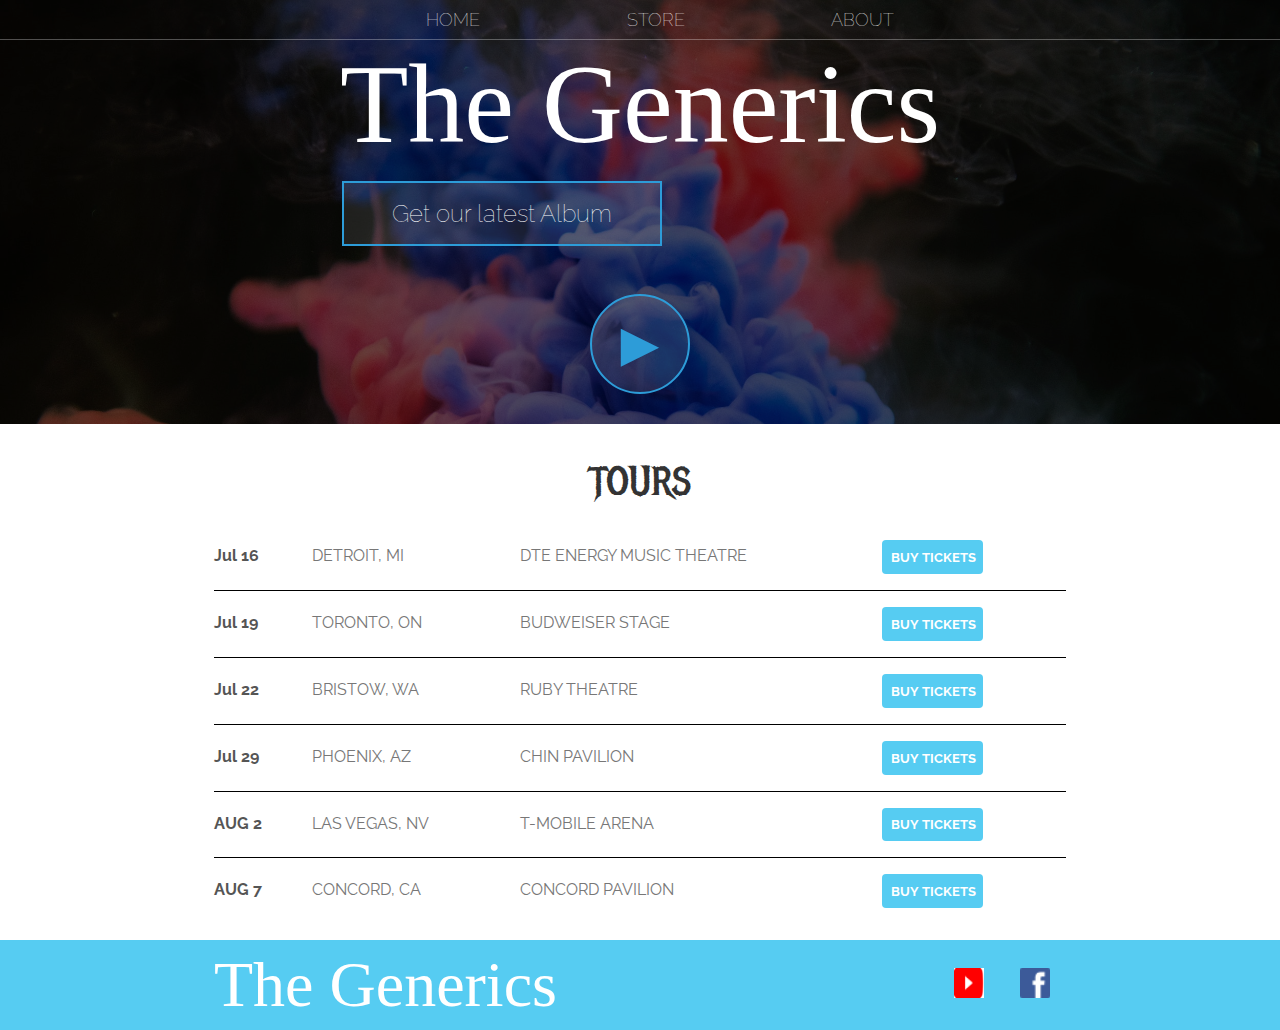
<file: index.html>
<!DOCTYPE html>
<html lang="en">
  <head>
    <meta charset="UTF-8" />
    <meta name="description" content="This is the description, initial-scale=1.0" />
    <link rel="stylesheet" href="style.css" />

    <title>The Generics | HOME</title>
  </head>
  <body>
    <header class="main-header">
      <nav class="nav main-nav">
        <ul>
          <li><a href="index.html">HOME</a></li>
          <li><a href="store.html">STORE</a></li>
          <li><a href="About.html">ABOUT</a></li>

        </ul>
      </nav>
      <h1 class="band-name band-name-large">The Generics</h1>
      <div class="container">
        <button class="btn btn-header"
        type="button">Get our latest Album</button>
      </div>
      <button class="btn btn-header btn-play" type="button">&#9658</button>
    </header>

    <section class="content-section container">
      <h2 class="section-header">TOURS</h2>
      <div>
        <div class="tour-row">
          <span class="tour-item tour-date">Jul 16</span>
          <span class="tour-item tour-city">DETROIT, MI</span>
          <span class="tour-item tour-arena">DTE ENERGY MUSIC THEATRE</span>
          <button type="button" class="btn tour-item tour-btn btn-primary">BUY TICKETS</button>
        </div>

        <div class="tour-row">
          <span class="tour-item tour-date">Jul 19</span>
          <span class="tour-item tour-city">TORONTO, ON</span>
          <span class="tour-item tour-arena">BUDWEISER STAGE</span>
          <button type="button" class="btn tour-item tour-btn btn-primary">BUY TICKETS</button>
        </div>

        <div class="tour-row">
          <span class="tour-item tour-date">Jul 22</span>
          <span class="tour-item tour-city">BRISTOW, WA</span>
          <span class="tour-item tour-arena">RUBY THEATRE</span>
          <button type="button" class="btn tour-item tour-btn btn-primary">BUY TICKETS</button>
        </div>

        <div class="tour-row">
          <span class="tour-item tour-date">Jul 29</span>
          <span class="tour-item tour-city">PHOENIX, AZ</span>
          <span class="tour-item tour-arena">CHIN PAVILION</span>
          <button type="button" class="btn tour-item tour-btn btn-primary">BUY TICKETS</button>
        </div>

        <div class="tour-row">
          <span class="tour-item tour-date">AUG 2</span>
          <span class="tour-item tour-city">LAS VEGAS, NV</span>
          <span class="tour-item tour-arena">T-MOBILE ARENA</span>
          <button type="button" class="btn tour-item tour-btn btn-primary">BUY TICKETS</button>
        </div>

        <div class="tour-row">
          <span class="tour-item tour-date">AUG 7</span>
          <span class="tour-item tour-city">CONCORD, CA</span>
          <span class="tour-item tour-arena">CONCORD PAVILION</span>
          <button type="button" class="btn tour-item tour-btn btn-primary">BUY TICKETS</button>
        </div>

      </div>
    </section>

    <footer class="main-footer">
      <div class="container main-footer-container">
        <h3 class="band-name">The Generics</h3>
        <ul class="nav footer-nav">
          <li>
            <a href="https://youtube.com" target="_blank">
              <img src="img/youtube logo.png" alt="youtube" />
            </a>
          </li>
          <li>
            <a href="https://facebook.com" target="_blank">
              <img src="img/facebook logo.png" alt="facebook" />
            </a>
          </li>
        </ul>
      </div>
    </footer>
  </body>
</html>
</file>
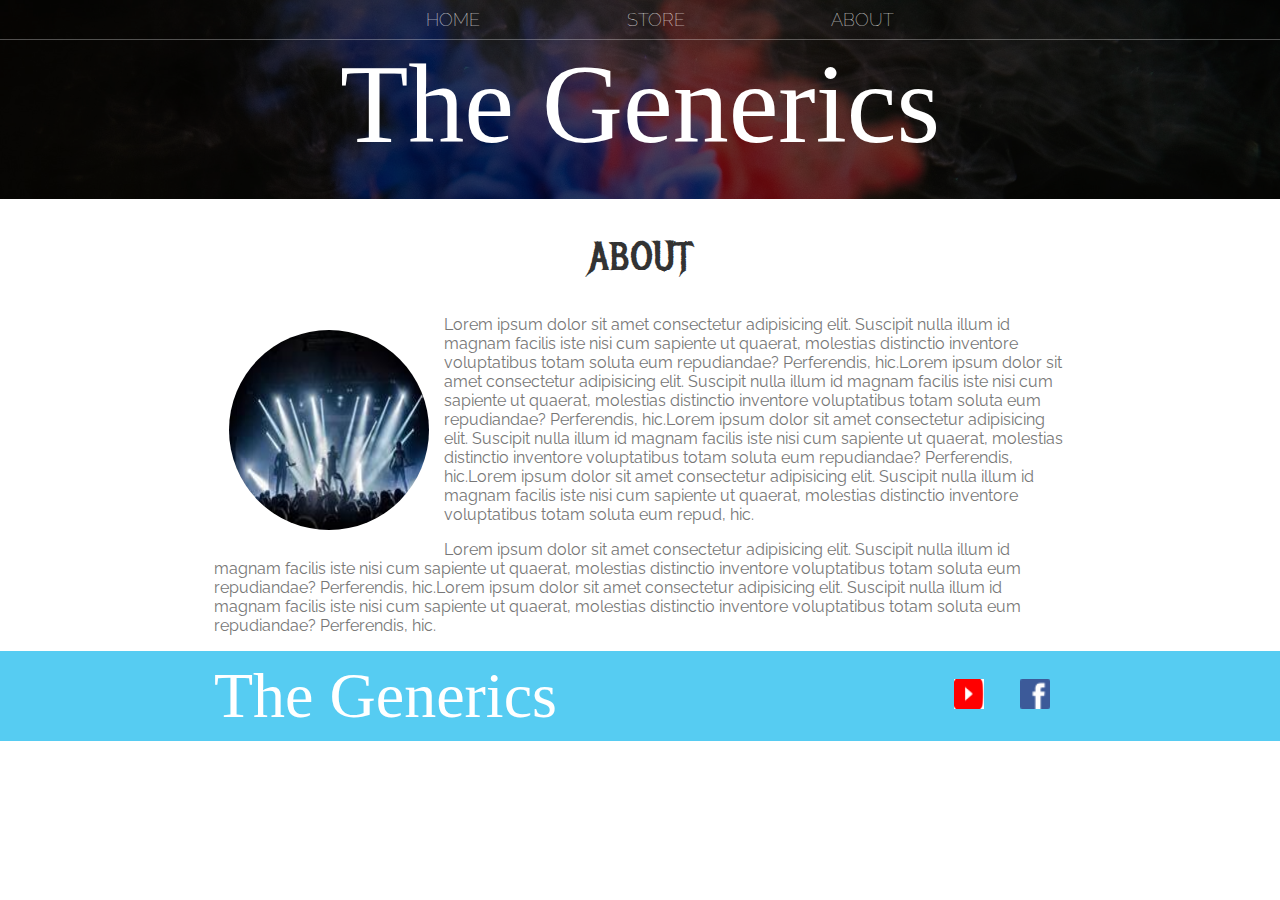
<file: About.html>
<!DOCTYPE html>
<html lang="en">
  <head>
    <meta charset="UTF-8" />
    <meta
      name="description"
      content="This is the description, initial-scale=1.0"
    />
    <link rel="stylesheet" href="style.css" />
    <title>The Generics | ABOUT</title>
  </head>
  <body>
    <header class="main-header">
      <nav class="nav main-nav">
        <ul>
          <li><a href="index.html">HOME</a></li>
          <li><a href="store.html">STORE</a></li>
          <li><a href="About.html">ABOUT</a></li>
        </ul>
      </nav>
      <h1 class="band-name band-name-large">The Generics</h1>
    </header>

    <section class="content-section container">
      <h2 class="section-header">ABOUT</h2>

      <img
        class="about-band-image"
        src="img/band-members.jpg"
        alt="band-members"
      />
      <p>
        Lorem ipsum dolor sit amet consectetur adipisicing elit. Suscipit nulla
        illum id magnam facilis iste nisi cum sapiente ut quaerat, molestias
        distinctio inventore voluptatibus totam soluta eum repudiandae?
        Perferendis, hic.Lorem ipsum dolor sit amet consectetur adipisicing
        elit. Suscipit nulla illum id magnam facilis iste nisi cum sapiente ut
        quaerat, molestias distinctio inventore voluptatibus totam soluta eum
        repudiandae? Perferendis, hic.Lorem ipsum dolor sit amet consectetur
        adipisicing elit. Suscipit nulla illum id magnam facilis iste nisi cum
        sapiente ut quaerat, molestias distinctio inventore voluptatibus totam
        soluta eum repudiandae? Perferendis, hic.Lorem ipsum dolor sit amet
        consectetur adipisicing elit. Suscipit nulla illum id magnam facilis
        iste nisi cum sapiente ut quaerat, molestias distinctio inventore
        voluptatibus totam soluta eum repud, hic.
      </p>
      <p>
        Lorem ipsum dolor sit amet consectetur adipisicing elit. Suscipit nulla
        illum id magnam facilis iste nisi cum sapiente ut quaerat, molestias
        distinctio inventore voluptatibus totam soluta eum repudiandae?
        Perferendis, hic.Lorem ipsum dolor sit amet consectetur adipisicing
        elit. Suscipit nulla illum id magnam facilis iste nisi cum sapiente ut
        quaerat, molestias distinctio inventore voluptatibus totam soluta eum
        repudiandae? Perferendis, hic.
      </p>
    </section>
    <footer class="main-footer">
      <div class="container main-footer-container">
        <h3 class="band-name">The Generics</h3>
        <ul class="nav footer-nav">
          <li>
            <a href="https://youtube.com" target="_blank">
              <img src="img/youtube logo.png" alt="youtube" />
            </a>
          </li>
          <li>
            <a href="https://facebook.com" target="_blank">
              <img src="img/facebook logo.png" alt="facebook" />
            </a>
          </li>
        </ul>
      </div>
    </footer>
  </body>
</html>
</file>
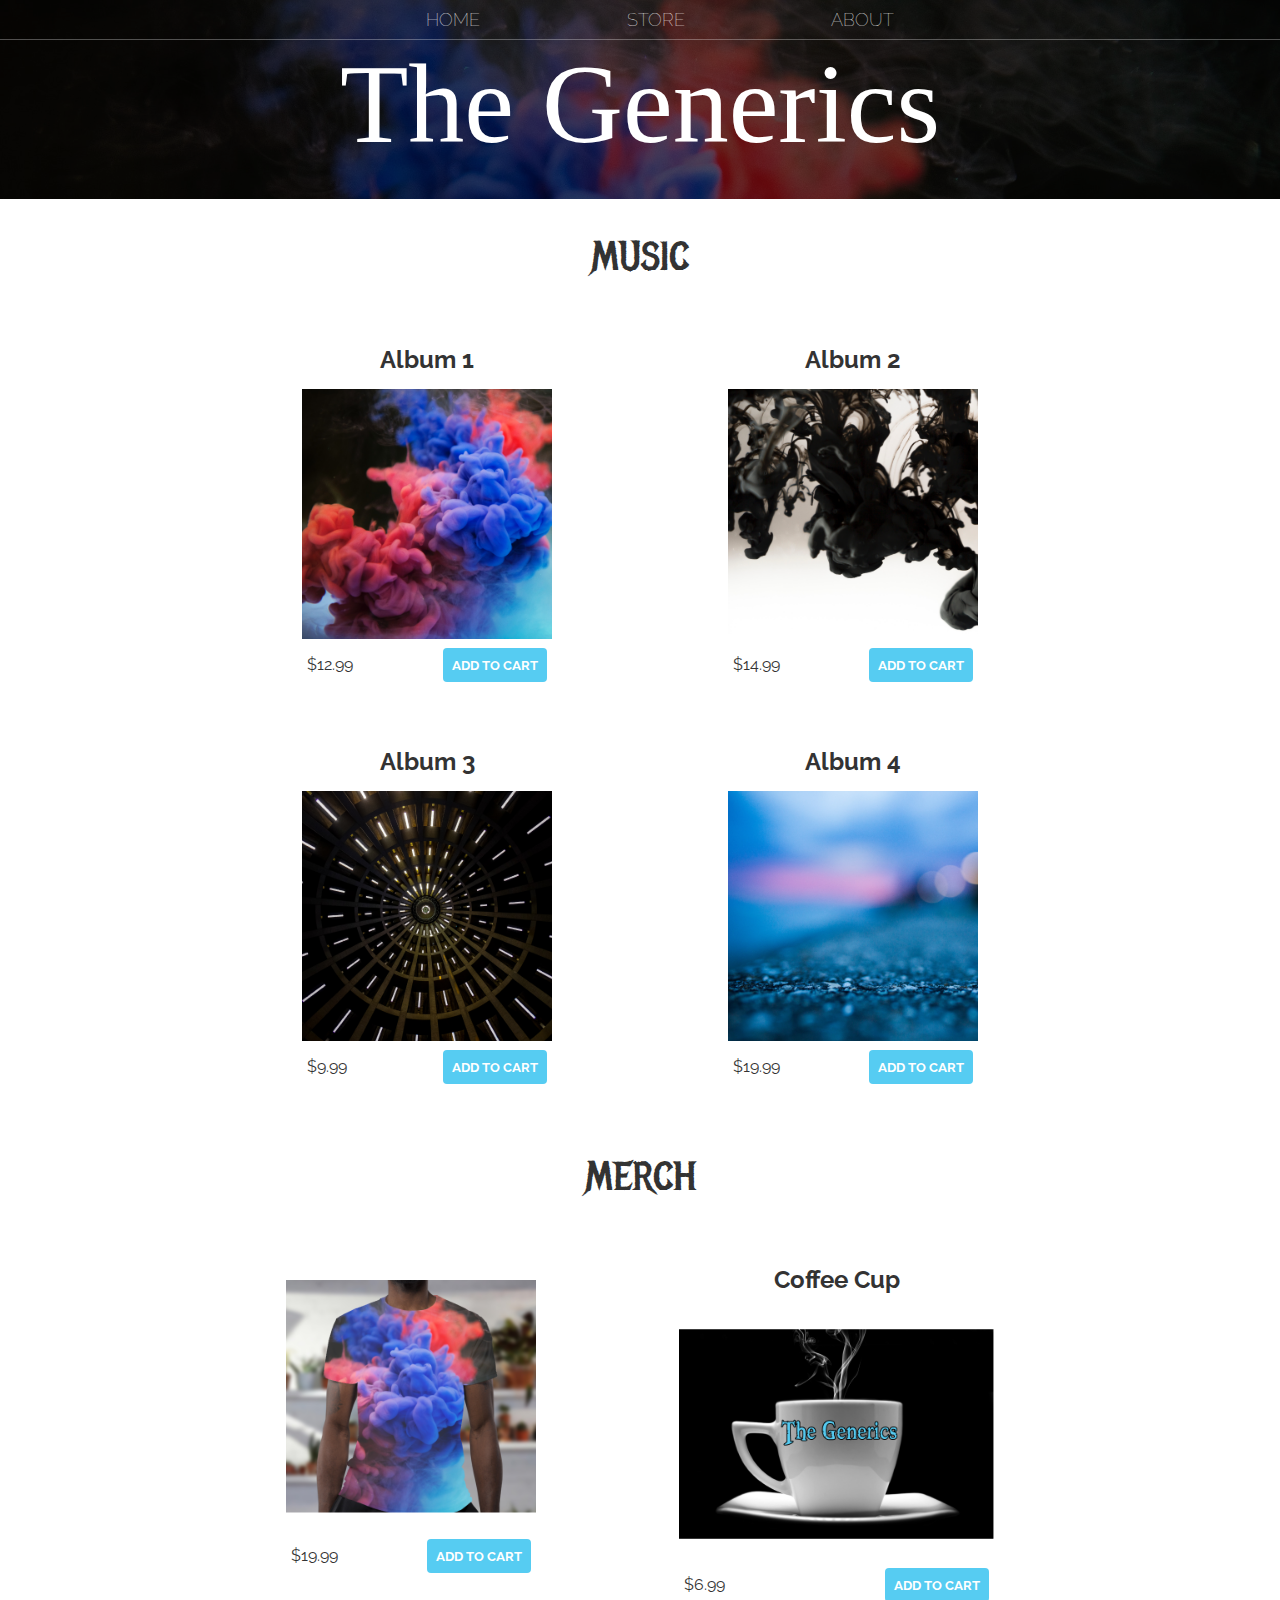
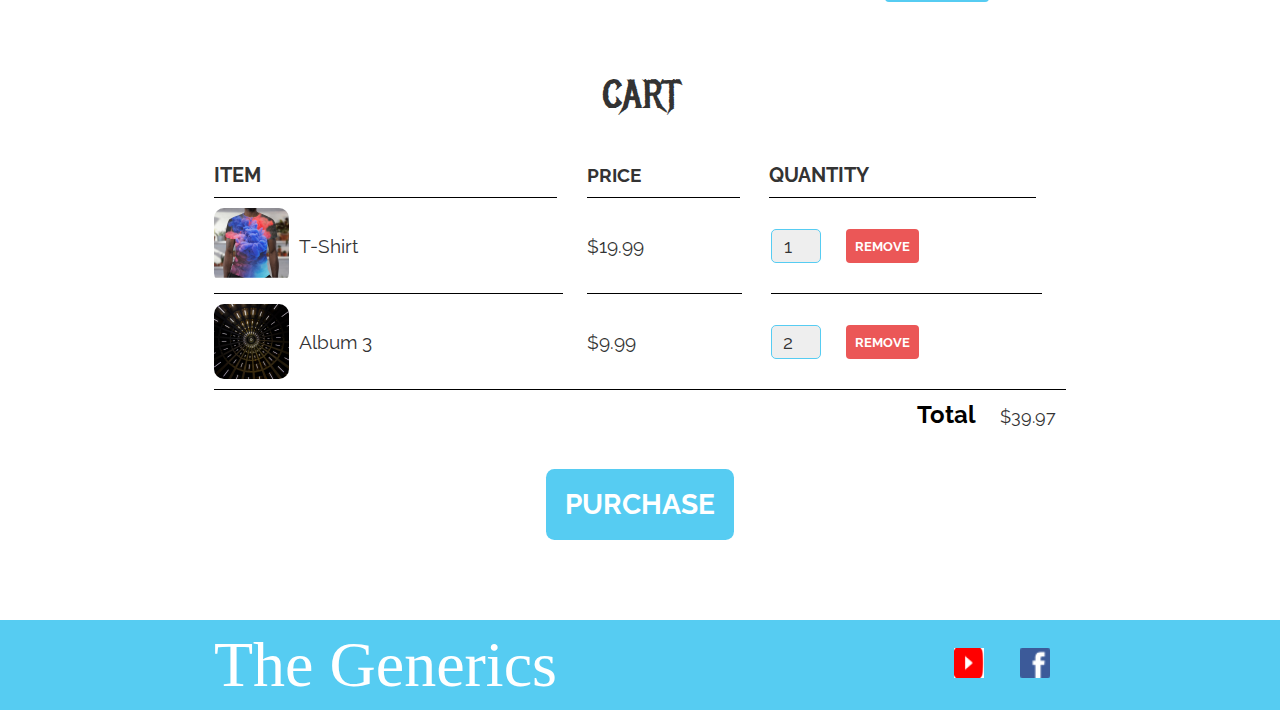
<file: store.html>
<!DOCTYPE html>
<html lang="en">
  <head>
    <meta charset="UTF-8" />
    <meta
      name="description"
      content="This is the description, initial-scale=1.0"
    />
    <link rel="stylesheet" href="style.css" />

    <title>The Generics | STORE</title>
    <script src="store.js" async></script>

  </head>
  <body>
    <header class="main-header">
      <nav class="main-nav nav">
        <ul>
          <li><a href="index.html">HOME</a></li>
          <li><a href="store.html">STORE</a></li>
          <li><a href="About.html">ABOUT</a></li>
        </ul>
      </nav>
      <h1 class="band-name band-name-large">The Generics</h1>
    </header>
    <section class="container content-section">
      <h2 class="section-header">MUSIC</h2>
      <div class="shop-items">
        <div class="shop-item">
          <span class="shop-item-title">Album 1</span>
          <img class="shop-item-image" src="img/Album 1.png" alt="Album1" />
          <div class="shop-item-details">
            <span class="shop-item-price">$12.99</span>
            <button class="btn btn-primary shop-item-button" type="button">
              ADD TO CART
            </button>
          </div>
        </div>

        <div class="shop-item">
            <span class="shop-item-title">Album 2</span>
          <img class="shop-item-image" src="img/Album 2.png" alt="Album2" />
          <div class="shop-item-details">
            <span class="shop-item-price">$14.99</span>
            <button class="btn btn-primary shop-item-button" type="button">ADD TO CART</button>
          </div>
        </div>

        <div class="shop-item">
            <span class="shop-item-title">Album 3</span>
          <img class="shop-item-image" src="img/Album 3.png" alt="Album3" />
          <div class="shop-item-details">
            <span class="shop-item-price">$9.99</span>
            <button class="btn btn-primary shop-item-button" type="button">ADD TO CART</button>
          </div>
        </div>

        <div class="shop-item">
            <span class="shop-item-title">Album 4</span>
          <img class="shop-item-image" src="img/Album 4.png" alt="Album4" />
          <div class="shop-item-details">
            <span class="shop-item-price">$19.99</span>
            <button class="btn btn-primary shop-item-button" type="button">ADD TO CART</button>
          </div>
        </div>
      </div>
    </section>

    <section class="container content-section">
      <h2 class="section-header">MERCH</h2>
          <div class="shop-items">
            <div class="shop-item">
              <span class="shop-item-title"></T-Shirt></span>
            <img class="shop-item-image" src="img/Shirt.png" alt="Shirt" />
            <div class="shop-item-details">
              <span class="shop-item-price">$19.99</span>
              <button class="btn btn-primary shop-item-button" type="button">ADD TO CART</button>
            </div>
          </div>

          <div class="shop-item">
              <span class="shop-item-title">Coffee Cup</span>
            <img class="shop-item-image" src="img/Cofee.png" alt="coffeecup" />
            <div class="shop-item-details">
              <span class="shop-item-price">$6.99</span>
              <button class="btn btn-primary shop-item-button" type="button">ADD TO CART</button>
            </div>
          </div>
        </div>
    </section>

    <section class="container content-section">
      <h2 class="section-header">CART</h2>
      <div class="cart-row">
        <span class="cart-item cart-header cart-column">ITEM</span>
        <span class="cart-price cart-header cart-column">PRICE</span>
        <span class="cart-quantity cart-header cart-column">QUANTITY</span>
      </div>
      <div class="cart-items">
                <div class="cart-row">
                    <div class="cart-item cart-column">
                        <img class="cart-item-image" src="img/Shirt.png" width="100" height="100">
                        <span class="cart-item-title">T-Shirt</span>
                    </div>
                    <span class="cart-price cart-column">$19.99</span>
                    <div class="cart-quantity cart-column">
                        <input class="cart-quantity-input" type="number" value="1">
                        <button class="btn btn-danger" type="button">REMOVE</button>
                    </div>
                </div>
                <div class="cart-row">
                    <div class="cart-item cart-column">
                        <img class="cart-item-image" src="img/Album 3.png" width="100" height="100">
                        <span class="cart-item-title">Album 3</span>
                    </div>
                    <span class="cart-price cart-column">$9.99</span>
                    <div class="cart-quantity cart-column">
                        <input class="cart-quantity-input" type="number" value="2">
                        <button class="btn btn-danger" type="button">REMOVE</button>
                    </div>
                </div>
            </div>
            <div class="cart-total">
                <strong class="cart-total-title">Total</strong>
                <span class="cart-total-price">$39.97</span>
            </div>
            <button class="btn btn-primary btn-purchase" type="button">PURCHASE</button>
        </section>
        <footer class="main-footer">
            <div class="container main-footer-container">
                <h3 class="band-name">The Generics</h3>
                <ul class="nav footer-nav">
                    <li>
                        <a href="https://www.youtube.com" target="_blank">
                            <img src="img/youtube logo.png">
                        </a>
                    </li>
                
                    <li>
                        <a href="https://www.facebook.com" target="_blank">
                            <img src="img/facebook logo.png">
                        </a>
                    </li>
                </ul>
            </div>
        </footer>

    </body>
</html>
</file>
<file: style.css>
@import url("https://fonts.googleapis.com/css2?family=Raleway:wght@300;400&display=swap");
@import url("https://fonts.googleapis.com/css2?family=Metal+Mania&display=swap");
* {
  box-sizing: border-box;
  font-family: Raleway;
  color: #777;
}

html,
body {
  margin: 0;
  padding: 0;
}

.nav ul {
  margin: 0;
}
.nav li {
  display: inline;
}
.nav a {
  display: inline-block;
  padding: 0.5em;
  color: white;
  text-decoration: none;
}

.main-nav {
  text-align: center;
  font-size: 1.1em;
  font-weight: lighter;
  border-bottom: 1px solid rgba(255, 255, 255, 0.3);
}

.main-nav li {
  padding: 0 5%;
}

.nav a:hover {
  background-color: rgba(255, 255, 255, 0.3);
}
.main-header {
  background-color: rgba(0, 0, 0, 0.6);
  background-image: url(img/Header\ Background.jpg);
  background-blend-mode: multiply;
  background-size: cover;
  padding-bottom: 30px;
}

.band-name {
  text-align: center;
  margin: 0;
  font-size: 4em;
  font-weight: normal;
  font-family: Georgia, "Times New Roman", Times, serif;
  font-weight: normal;
  color: white;
}

.band-name-large {
  font-size: 7em;
}

.content-section {
  margin: 1em;
}

.container {
  max-width: 900px;
  margin: 0 auto;
  padding: 0 1.5em;
}

.section-header {
  font-family: "Metal Mania";
  font-weight: normal;
  color: #333;
  text-align: center;
  font-size: 2.5em;
}

.about-band-image {
  float: left;
  height: 200px;
  width: 200px;
  border-radius: 50%;
  margin: 15px;
}

.main-footer {
  background-color: #56ccf2;
  color: white;
  padding: 0.25em 0;
}

.main-footer-container {
  display: flex;
  align-items: center;
}

.main-footer-container ul {
  flex-grow: 1;
  text-align: end;
}

.footer-nav li {
  padding: 0 0.5em;
}
.footer-nav img {
  width: 30px;
  height: 30px;
}

.btn {
  text-align: center;
  vertical-align: middle;
  padding: 0.67em;
  cursor: pointer;
}

.btn-header {
  margin: 0.5em 15% 2em 15%;
  color: white;
  border: 2px solid #2d9cd8;
  background-color: rgba(255, 255, 255, 0.1);
  border-radius: 0;
  font-size: 1.5em;
  font-weight: lighter;
  padding-left: 2em;
  padding-right: 2em;
}

.btn-header:hover {
  background-color: rgba(255, 255, 255, 0.3);
}

.btn-play {
  display: block;
  margin: 0 auto;
  color: #2d9cd8;
  font-size: 4em;
  border-radius: 50%;
  padding: 0;
  width: 100px;
  height: 100px;
}

.tour-row {
  border-bottom: 1px solid black;
  padding-bottom: 1em;
  margin-bottom: 1em;
}

.tour-row:last-child {
  border-bottom: none;
}

.tour-item {
  display: inline-block;
  padding-right: 0.5em;
}

.tour-date {
  color: #555;
  font-weight: bold;
  width: 11%;
}

.tour-city {
  width: 24%;
}

.tour-arena {
  width: 42%;
}

.tour-btn {
  max-width: 19%;
}

.btn-primary {
  color: white;
  background-color: #56ccf2;
  border: none;
  border-radius: 0.3em;
  font-weight: bold;
}

.btn-primary:hover {
  background-color: #2d9cd8;
}

.shop-item {
  margin: 30px;
}

.shop-item-title {
  display: block;
  width: 100%;
  text-align: center;
  font-weight: bold;
  font-size: 1.5em;
  color: #333;
  margin-bottom: 15px;
}

.shop-item-image {
  height: 250px;
}

.shop-item-details {
  display: flex;
  align-items: center;
  padding: 5px;
}

.shop-item-price {
  flex-grow: 1;
  color: #333;
}

.shop-items {
  display: flex;
  flex-wrap: wrap;
  justify-content: space-around;
}

.cart-header {
  font-weight: bold;
  font-size: 1.25em;
  color: #333;
}

.cart-column {
  display: flex;
  align-items: center;
  border-bottom: 1px solid black;
  margin-right: 1.5em;
  padding-bottom: 10px;
  margin-top: 10px;
}

.cart-row {
  display: flex;
}

.cart-item {
  width: 45%;
}

.cart-price {
  width: 20%;
  font-size: 1.2em;
  color: #333;
}

.cart-quantity {
  width: 35%;
}

.cart-item-title {
  color: #333;
  margin-left: 0.5em;
  font-size: 1.2em;
}

.cart-item-image {
  width: 75px;
  height: auto;
  border-radius: 10px;
}

.btn-danger {
  color: white;
  background-color: #eb5757;
  border: none;
  border-radius: 0.3em;
  font-weight: bold;
}

.btn-danger:hover {
  background-color: #cc4c4c;
}

.cart-quantity-input {
  height: 34px;
  width: 50px;
  border-radius: 5px;
  border: 1px solid #56ccf2;
  background-color: #eee;
  color: #333;
  padding: 0;
  text-align: center;
  font-size: 1.2em;
  margin-right: 25px;
}

.cart-row:last-child {
  border-bottom: 1px solid black;
}

.cart-row:last-child .cart-column {
  border: none;
}

.cart-total {
  text-align: end;
  margin-top: 10px;
  margin-right: 10px;
}

.cart-total-title {
  font-weight: bold;
  font-size: 1.5em;
  color: black;
  margin-right: 20px;
}

.cart-total-price {
  color: #333;
  font-size: 1.1em;
}

.btn-purchase {
  display: block;
  margin: 40px auto 80px auto;
  font-size: 1.75em;
}
</file>
